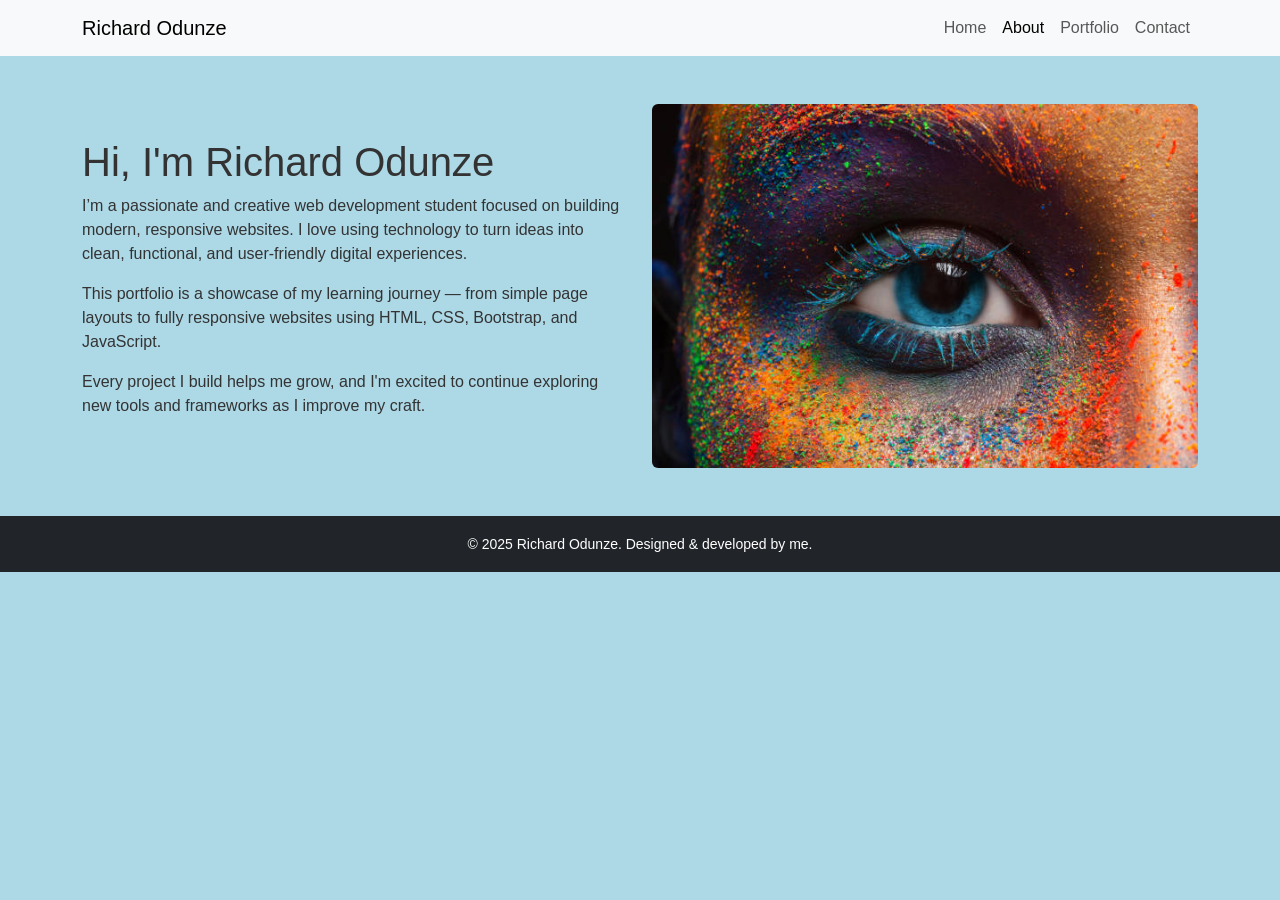
<file: about.html>
<!DOCTYPE html>
<html lang="en">
<head>
  <meta charset="UTF-8" />
  <meta name="viewport" content="width=device-width, initial-scale=1" />
  <title>About | Richard Odunze</title>
  <link href="https://cdn.jsdelivr.net/npm/bootstrap@5.3.2/dist/css/bootstrap.min.css" rel="stylesheet" />
  <link rel="stylesheet" href="css/style.css" />
</head>
<body>

<!-- Navbar -->
<nav class="navbar navbar-expand-lg navbar-light bg-light sticky-top">
  <div class="container">
    <a class="navbar-brand" href="index.html">Richard Odunze</a>
    <button class="navbar-toggler" type="button" data-bs-toggle="collapse" data-bs-target="#navbarNav">
      <span class="navbar-toggler-icon"></span>
    </button>
    <div class="collapse navbar-collapse" id="navbarNav">
      <ul class="navbar-nav ms-auto">
        <li class="nav-item"><a class="nav-link" href="index.html">Home</a></li>
        <li class="nav-item"><a class="nav-link active" href="about.html">About</a></li>
        <li class="nav-item"><a class="nav-link" href="portfolio.html">Portfolio</a></li>
        <li class="nav-item"><a class="nav-link" href="contact.html">Contact</a></li>
      </ul>
    </div>
  </div>
</nav>

<!-- About Content -->
<section class="container py-5">
  <div class="row align-items-center">
    <div class="col-md-6">
      <h1>Hi, I'm Richard Odunze</h1>
      <p>I’m a passionate and creative web development student focused on building modern, responsive websites. I love using technology to turn ideas into clean, functional, and user-friendly digital experiences.</p>
      <p>This portfolio is a showcase of my learning journey — from simple page layouts to fully responsive websites using HTML, CSS, Bootstrap, and JavaScript.</p>
      <p>Every project I build helps me grow, and I'm excited to continue exploring new tools and frameworks as I improve my craft.</p>
    </div>
    <div class="col-md-6">
      <img src="images/capture.jpg" class="img-fluid rounded" alt="Photo of Richard working">
    </div>
  </div>
</section>

<!-- Footer -->
<footer class="bg-dark text-white text-center py-3">
  <small>© 2025 Richard Odunze. Designed & developed by me.</small>
</footer>

<script src="https://code.jquery.com/jquery-3.6.0.min.js"></script>
<script src="js/script.js"></script>
<script src="https://cdn.jsdelivr.net/npm/bootstrap@5.3.2/dist/js/bootstrap.bundle.min.js"></script>
</body>
</html>
</file>
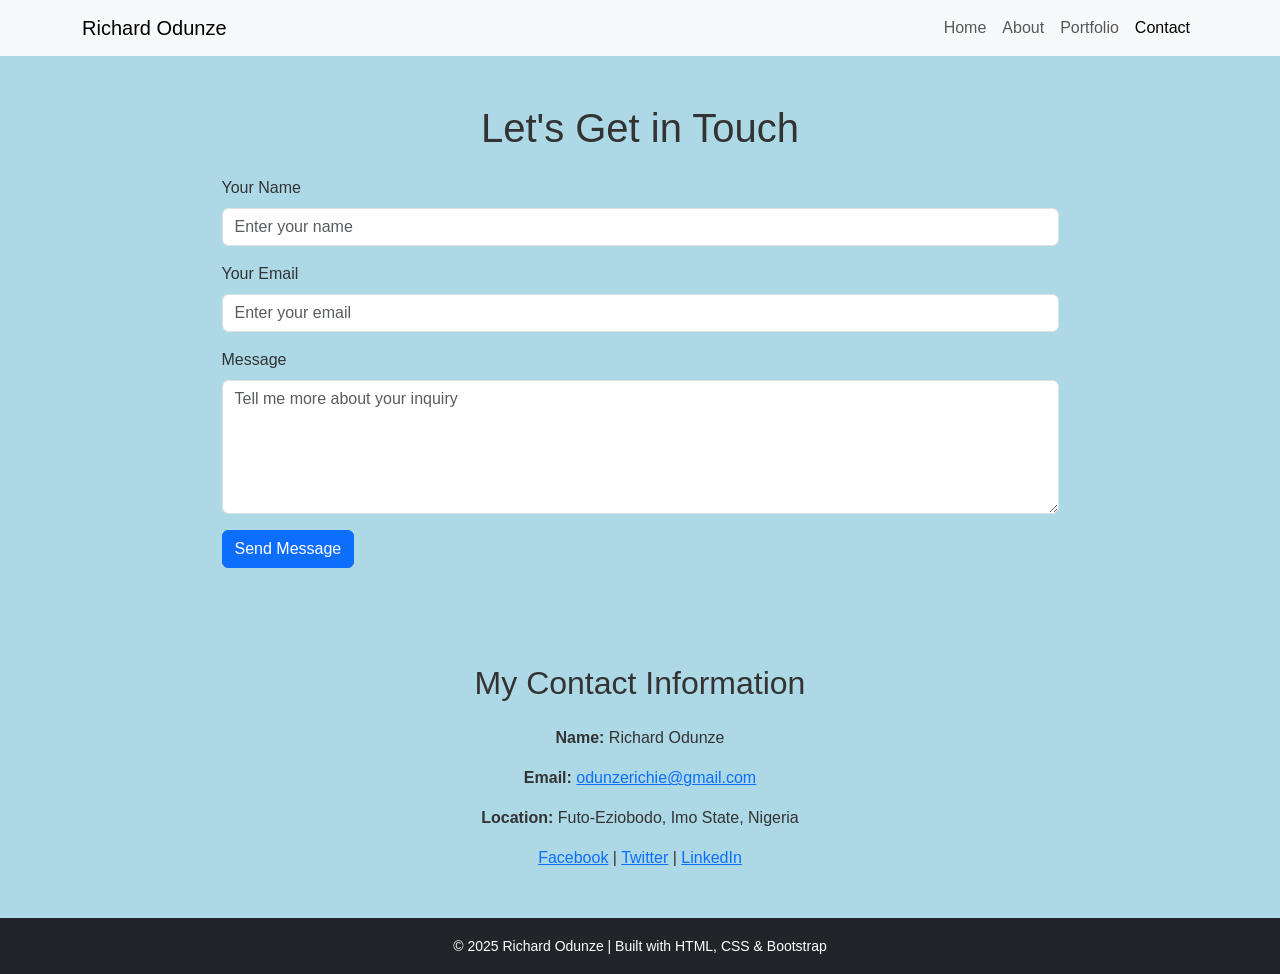
<file: contact.html>
<!DOCTYPE html>
<html lang="en">
<head>
  <meta charset="UTF-8" />
  <meta name="viewport" content="width=device-width, initial-scale=1" />
  <title>Contact | Richard Odunze</title>
  <link href="https://cdn.jsdelivr.net/npm/bootstrap@5.3.2/dist/css/bootstrap.min.css" rel="stylesheet" />
  <link rel="stylesheet" href="css/style.css" />
</head>
<body>

<!-- Navbar -->
<nav class="navbar navbar-expand-lg navbar-light bg-light sticky-top">
  <div class="container">
    <a class="navbar-brand" href="index.html">Richard Odunze</a>
    <button class="navbar-toggler" type="button" data-bs-toggle="collapse" data-bs-target="#navbarNav">
      <span class="navbar-toggler-icon"></span>
    </button>
    <div class="collapse navbar-collapse" id="navbarNav">
      <ul class="navbar-nav ms-auto">
        <li class="nav-item"><a class="nav-link" href="index.html">Home</a></li>
        <li class="nav-item"><a class="nav-link" href="about.html">About</a></li>
        <li class="nav-item"><a class="nav-link" href="portfolio.html">Portfolio</a></li>
        <li class="nav-item"><a class="nav-link active" href="contact.html">Contact</a></li>
      </ul>
    </div>
  </div>
</nav>

<!-- Contact Form Section -->
<section class="container py-5">
  <h1 class="text-center mb-4">Let's Get in Touch</h1>
  <form id="contactForm" class="w-75 mx-auto">
    <div class="mb-3">
      <label for="name" class="form-label">Your Name</label>
      <input type="text" class="form-control" id="name" placeholder="Enter your name" required>
    </div>
    <div class="mb-3">
      <label for="email" class="form-label">Your Email</label>
      <input type="email" class="form-control" id="email" placeholder="Enter your email" required>
    </div>
    <div class="mb-3">
      <label for="message" class="form-label">Message</label>
      <textarea class="form-control" id="message" rows="5" placeholder="Tell me more about your inquiry" required></textarea>
    </div>
    <button type="submit" class="btn btn-primary">Send Message</button>
  </form>
</section>

<!-- Personal Contact Info -->
<section class="container my-5">
  <h2 class="text-center mb-4">My Contact Information</h2>
  <div class="text-center">
    <p><strong>Name:</strong> Richard Odunze</p>
    <p><strong>Email:</strong> <a href="mailto:odunzerichie@gmail.com">odunzerichie@gmail.com</a></p>
    <p><strong>Location:</strong> Futo-Eziobodo, Imo State, Nigeria</p>
    <div class="mt-3">
      <a href="https://www.facebook.com/" target="_blank">Facebook</a> |
      <a href="https://www.twitter.com/" target="_blank">Twitter</a> |
      <a href="https://www.linkedin.com/" target="_blank">LinkedIn</a>
    </div>
  </div>
</section>

<!-- Footer -->
<footer class="bg-dark text-white text-center py-3">
  <small>© 2025 Richard Odunze | Built with HTML, CSS & Bootstrap</small>
</footer>

<!-- Scripts -->
<script src="https://code.jquery.com/jquery-3.6.0.min.js"></script>
<script src="js/script.js"></script>
<script src="https://cdn.jsdelivr.net/npm/bootstrap@5.3.2/dist/js/bootstrap.bundle.min.js"></script>
</body>
</html>
</file>
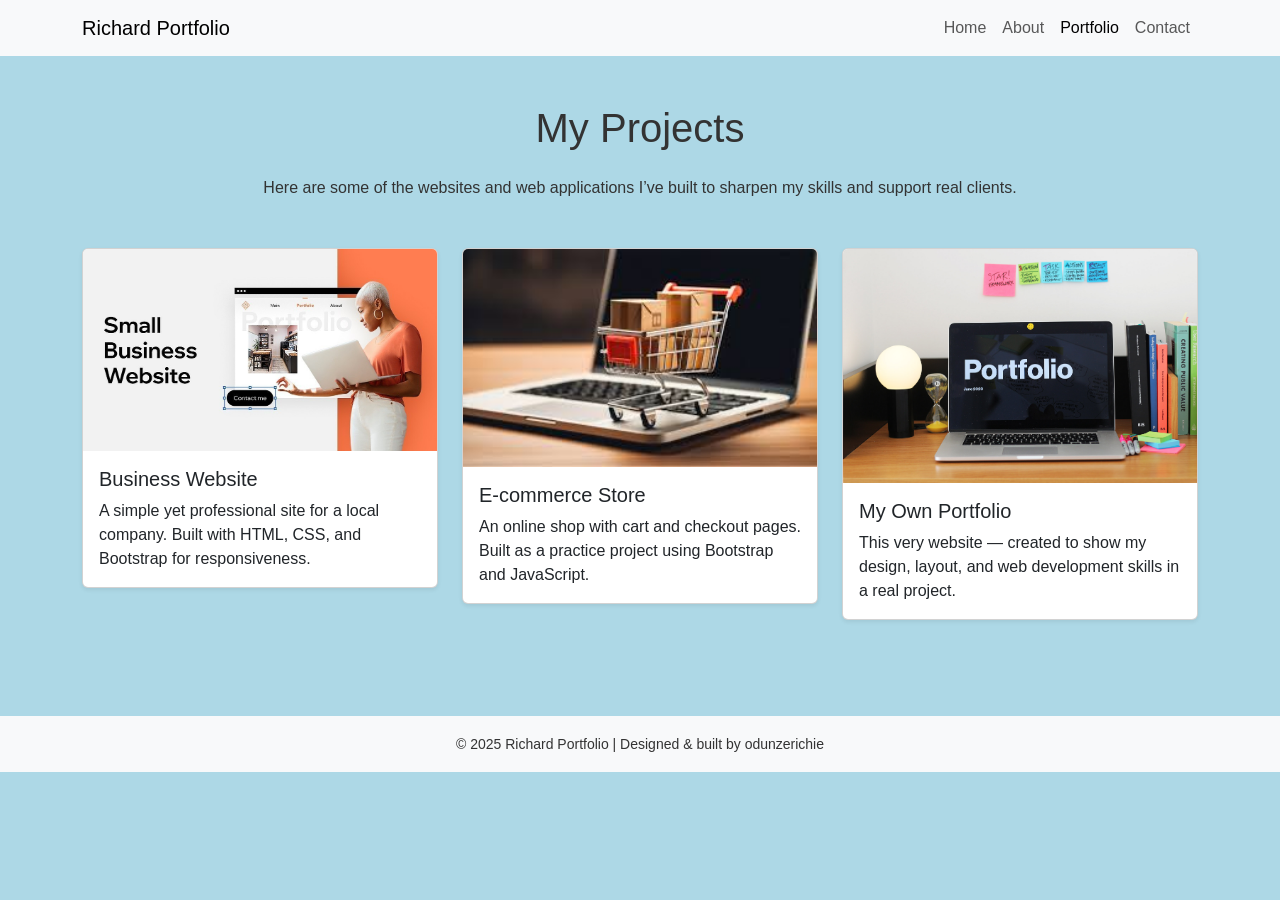
<file: portfolio.html>
<!DOCTYPE html>
<html lang="en">
<head>
  <meta charset="UTF-8" />
  <meta name="viewport" content="width=device-width, initial-scale=1" />
  <title>Portfolio | Richard Personal Portfolio</title>
  <link href="https://cdn.jsdelivr.net/npm/bootstrap@5.3.2/dist/css/bootstrap.min.css" rel="stylesheet" />
  <link rel="stylesheet" href="css/style.css" />
</head>
<body>

<!-- Navbar -->
<nav class="navbar navbar-expand-lg navbar-light bg-light sticky-top">
  <div class="container">
    <a class="navbar-brand" href="index.html">Richard Portfolio</a>
    <button class="navbar-toggler" type="button" data-bs-toggle="collapse" data-bs-target="#navbarNav">
      <span class="navbar-toggler-icon"></span>
    </button>
    <div class="collapse navbar-collapse" id="navbarNav">
      <ul class="navbar-nav ms-auto">
        <li class="nav-item"><a class="nav-link" href="index.html">Home</a></li>
        <li class="nav-item"><a class="nav-link" href="about.html">About</a></li>
        <li class="nav-item"><a class="nav-link active" href="portfolio.html">Portfolio</a></li>
        <li class="nav-item"><a class="nav-link" href="contact.html">Contact</a></li>
      </ul>
    </div>
  </div>
</nav>

<!-- Portfolio Section -->
<section class="container py-5">
  <h1 class="text-center mb-4">My Projects</h1>
  <p class="text-center mb-5">Here are some of the websites and web applications I’ve built to sharpen my skills and support real clients.</p>
  
  <div class="row g-4">
    <!-- Project 1 -->
    <div class="col-md-4">
      <div class="card shadow-sm">
        <img src="images/How-To-Create-A-Business-Website-part.jpg" class="card-img-top" alt="Business Website Preview">
        <div class="card-body">
          <h5 class="card-title">Business Website</h5>
          <p class="card-text">A simple yet professional site for a local company. Built with HTML, CSS, and Bootstrap for responsiveness.</p>
        </div>
      </div>
    </div>

    <!-- Project 2 -->
    <div class="col-md-4">
      <div class="card shadow-sm">
        <img src="images/images.jpeg" class="card-img-top" alt="E-commerce Project Preview">
        <div class="card-body">
          <h5 class="card-title">E-commerce Store</h5>
          <p class="card-text">An online shop with cart and checkout pages. Built as a practice project using Bootstrap and JavaScript.</p>
        </div>
      </div>
    </div>

    <!-- Project 3 -->
    <div class="col-md-4">
      <div class="card shadow-sm">
        <img src="images/Portfolio-Desk.jpg" class="card-img-top" alt="Personal Portfolio Screenshot">
        <div class="card-body">
          <h5 class="card-title">My Own Portfolio</h5>
          <p class="card-text">This very website — created to show my design, layout, and web development skills in a real project.</p>
        </div>
      </div>
    </div>
  </div>
</section>

<!-- Footer -->
<footer class="bg-light text-center py-3 mt-5">
  <small>© 2025 Richard Portfolio | Designed & built by odunzerichie</small>
</footer>

<script src="https://code.jquery.com/jquery-3.6.0.min.js"></script>
<script src="js/script.js"></script>
<script src="https://cdn.jsdelivr.net/npm/bootstrap@5.3.2/dist/js/bootstrap.bundle.min.js"></script>
</body>
</html>
</file>
<file: css/style.css>
body {
  font-family: 'Segoe UI', sans-serif;
  background-color: lightblue;
  color: #333;
}

.hero-banner {
  height: 85vh;
  background: url('../images/hero2.jpg') center center/cover no-repeat;
  text-shadow: 1px 1px 5px rgba(0,0,0,0.7);
}

.features i {
  display: block;
  margin-bottom: 10px;
}

#scrollBtn {
  display: none;
  position: fixed;
  bottom: 20px;
  right: 25px;
  font-size: 20px;
  background-color: #212529;
  color: white;
  border: none;
  padding: 10px 14px;
  border-radius: 50%;
  z-index: 999;
}

#scrollBtn:hover {
  background-color: #495057;
}

@media (max-width: 768px) {
  .hero-banner {
    height: 60vh;
  }
}
</file>
